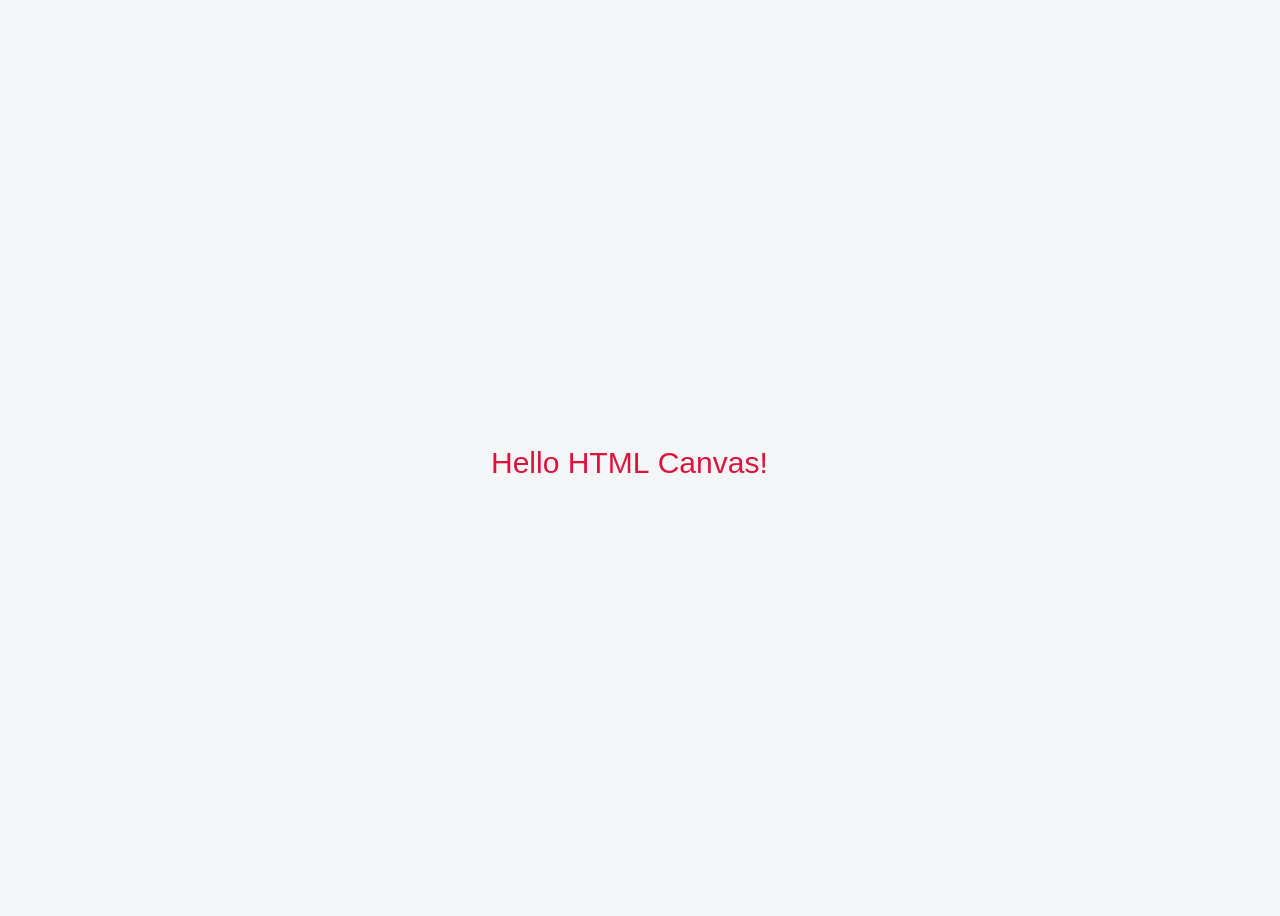
<file: canvas/index.html>
<!doctype html>
<html lang="en">
<head>
    <meta charset="UTF-8">
    <meta name="viewport" content="width=device-width, user-scalable=no, initial-scale=1.0, maximum-scale=1.0, minimum-scale=1.0">
    <meta http-equiv="X-UA-Compatible" content="ie=edge">
    <title>Document</title>
    <link rel="stylesheet" href="styles.css">
</head>
<body>
<!--<div id="rect" class="rect">-->
<!--    freeCodeCamp is Awesome-->
<!--</div>-->

<!--<div class="square" id="square"></div>-->

<!--<canvas id="my-canvas" width="400" height="400"></canvas>-->
<canvas id="my-text-canvas" width="300" height="70"></canvas>

<script src="script.js"></script>
</body>
</html>
</file>
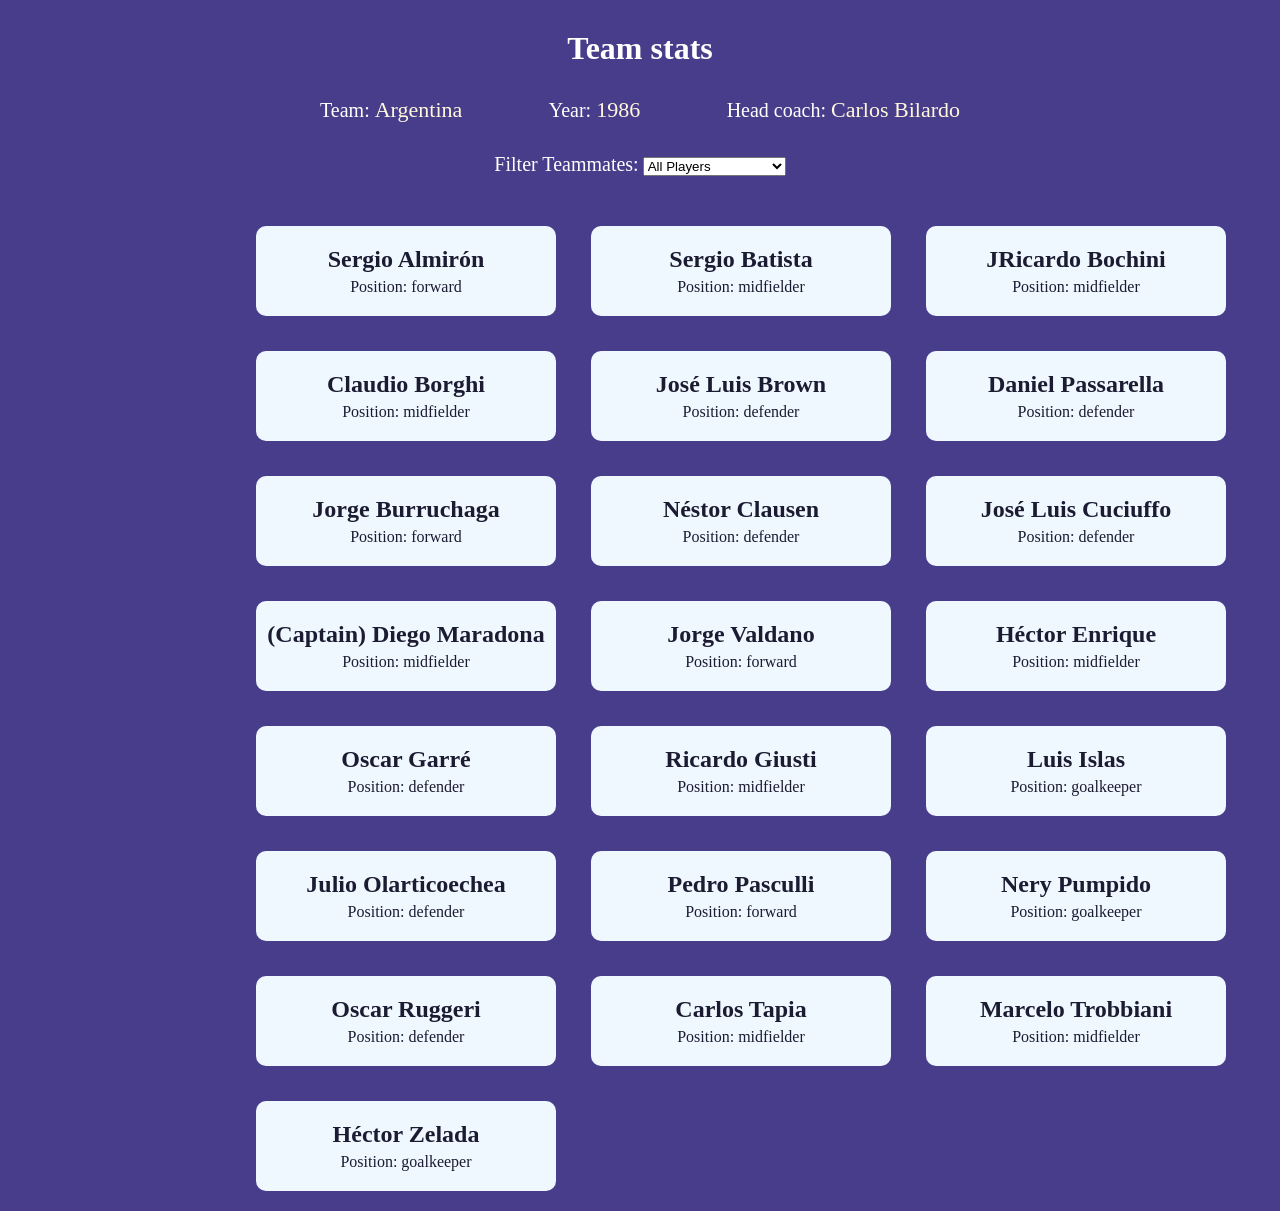
<file: football_team_cards/index.html>
<!doctype html>
<html lang="en">
<head>
    <meta charset="UTF-8">
    <meta name="viewport" content="width=device-width, user-scalable=no, initial-scale=1.0, maximum-scale=1.0, minimum-scale=1.0">
    <meta http-equiv="X-UA-Compatible" content="ie=edge">
    <link rel="stylesheet" href="styles.css">
    <title>Build a Set of Football Team Cards</title>
</head>
<body>
    <div class="main-container">
        <h1>Team stats</h1>

        <div class="team-stats">
            <p>Team: <span id="team"></span></p>
            <p>Year: <span id="year"></span></p>
            <p>Head coach: <span id="head-coach"></span></p>
        </div>

        <div class="filter-container">
            <label class="options-label" for="players">Filter Teammates:</label>
            <select name="players" id="players">
                <option value="all">All Players</option>
                <option value="forward">Position Forward</option>
                <option value="midfielder">Position Midfielder</option>
                <option value="defender">Position Defender</option>
                <option value="goalkeeper">Position Goalkeeper</option>
            </select>
        </div>

        <div class="cards" id="player-cards"></div>
    </div>

<script src="main.js"></script>
</body>
</html>
</file>
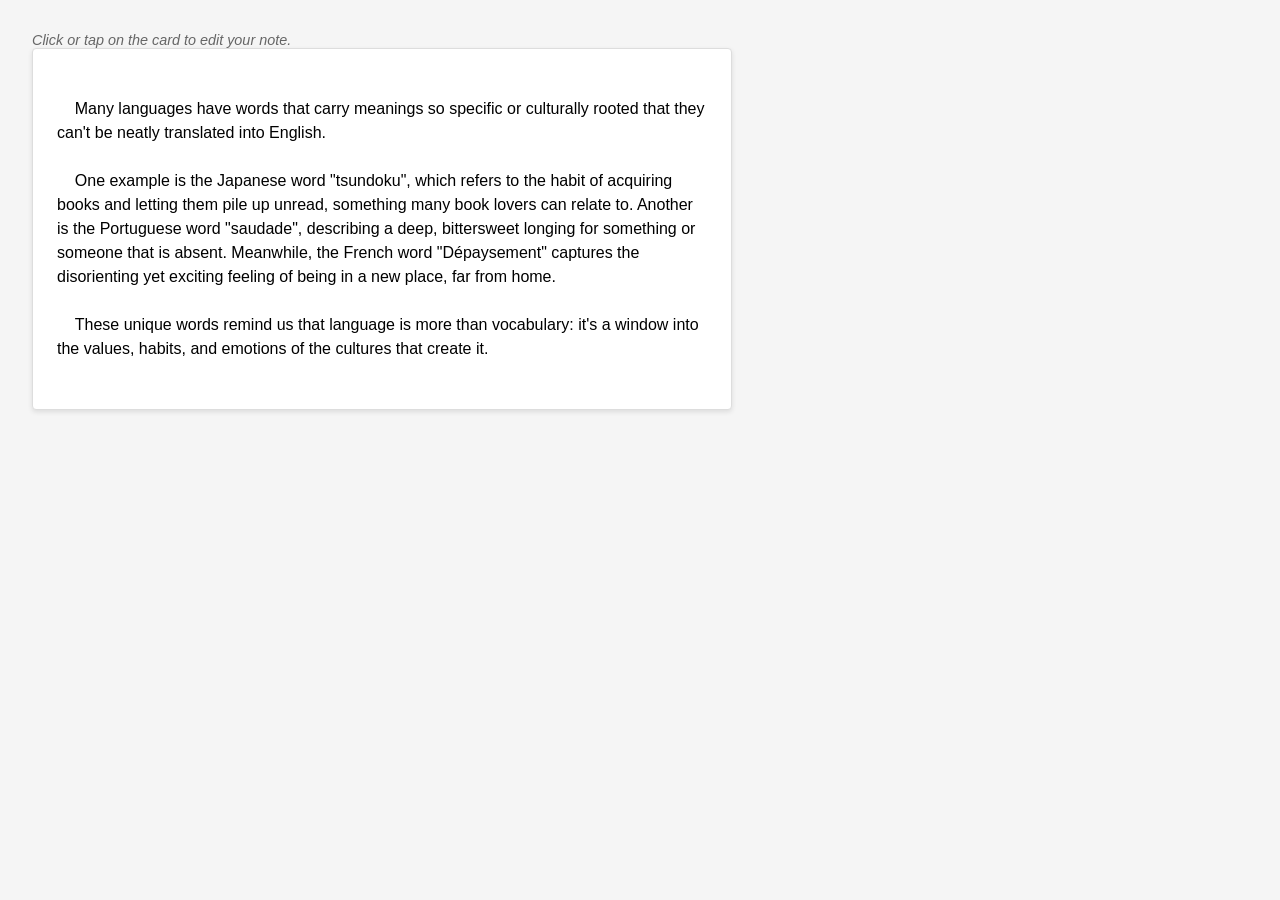
<file: note_talking_app/index.html>
<!doctype html>
<html lang="en">
<head>
    <meta charset="UTF-8">
    <meta name="viewport" content="width=device-width, user-scalable=no, initial-scale=1.0, maximum-scale=1.0, minimum-scale=1.0">
    <meta http-equiv="X-UA-Compatible" content="ie=edge">
    <link rel="stylesheet" href="styles.css">
    <title>Note Talking App</title>
</head>
<body>
  <p class="helper-text">Click or tap on the card to edit your note.</p>

  <div id="note" class="note" contenteditable="true" aria-label="Note editor">
    Many languages have words that carry meanings so specific or culturally rooted that they can't be neatly translated into English.

    One example is the Japanese word "tsundoku", which refers to the habit of acquiring books and letting them pile up unread, something many book lovers can relate to. Another is the Portuguese word "saudade", describing a deep, bittersweet longing for something or someone that is absent. Meanwhile, the French word "Dépaysement" captures the disorienting yet exciting feeling of being in a new place, far from home.

    These unique words remind us that language is more than vocabulary: it's a window into the values, habits, and emotions of the cultures that create it.
  </div>

  <div id="status" aria-live="polite"></div>
<script src="main.js"></script>
</body>
</html>
</file>
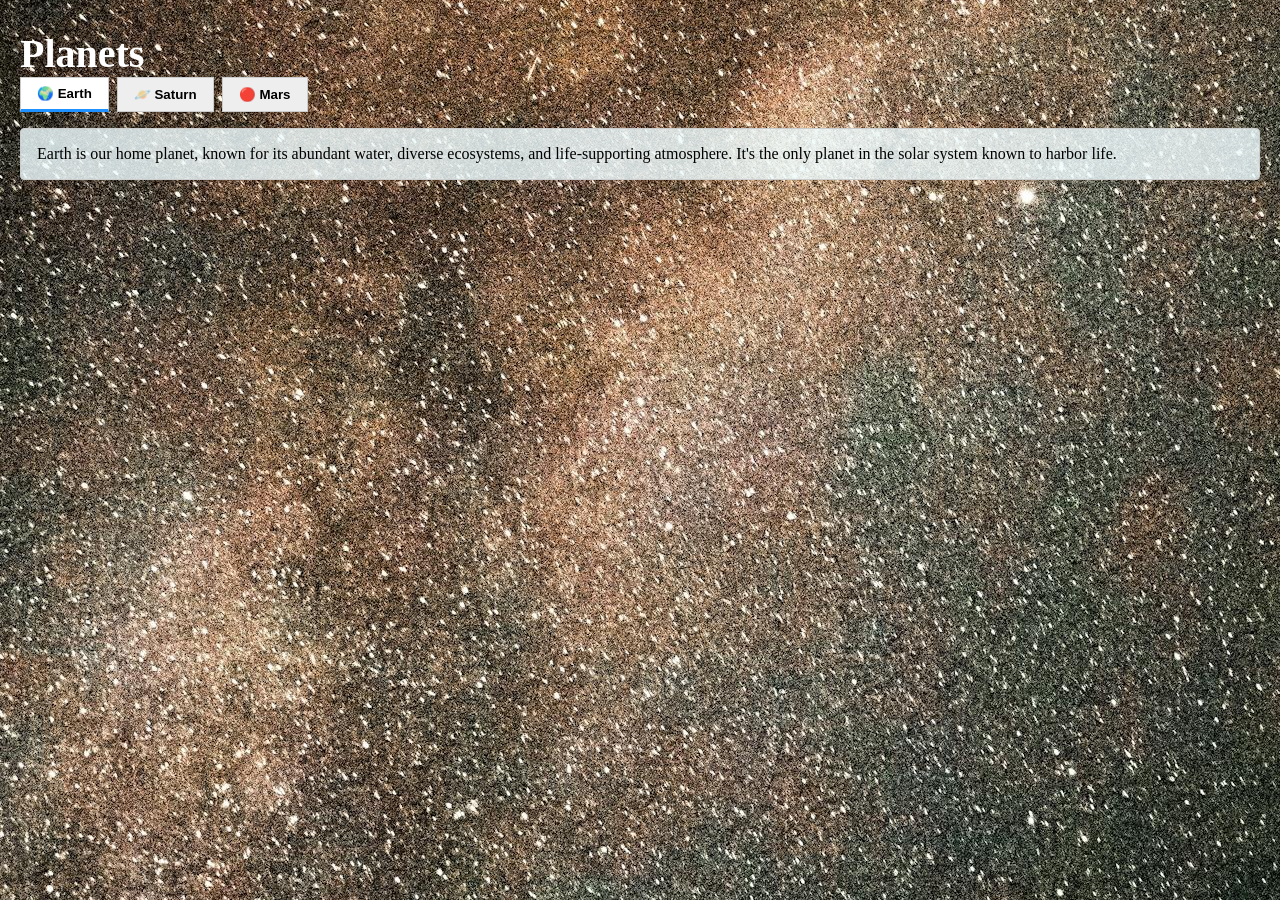
<file: planets_tablist/index.html>
<!doctype html>
<html lang="en">
<head>
    <meta charset="UTF-8">
    <meta name="viewport" content="width=device-width, user-scalable=no, initial-scale=1.0, maximum-scale=1.0, minimum-scale=1.0">
    <meta http-equiv="X-UA-Compatible" content="ie=edge">
    <link rel="stylesheet" href="styles.css">
    <title>Planets Facts</title>
</head>
<body>

<div class="tabs">
    <h2 id="tabs-title">Planets</h2>

    <div role="tablist" aria-labelledby="tabs-title">
        <button role="tab" aria-controls="panel-earth" aria-selected="true" id="tab-earth">🌍 Earth</button>
        <button role="tab" aria-controls="panel-saturn" aria-selected="false" id="tab-saturn">🪐 Saturn</button>
        <button role="tab" aria-controls="panel-mars" aria-selected="false" id="tab-mars">🔴 Mars</button>
    </div>

    <div role="tabpanel" id="panel-earth" aria-labelledby="tab-earth">
        <p>Earth is our home planet, known for its abundant water, diverse ecosystems, and life-supporting atmosphere. It's the only planet in the solar system known to harbor life.</p>
    </div>
    <div role="tabpanel" id="panel-saturn" aria-labelledby="tab-saturn" hidden>
        <p>Saturn is famous for its beautiful and extensive ring system made of ice and rock particles. It's a gas giant with dozens of moons orbiting it.</p>
    </div>
    <div role="tabpanel" id="panel-mars" aria-labelledby="tab-mars" hidden>
        <p>Mars, the red planet, is a rocky world with the tallest volcano and deepest canyon in the solar system. It's a key focus for exploration in the search for past or present life.</p>
    </div>
</div>
<script src="main.js"></script>
</body>
</html>
</file>
<file: canvas/styles.css>
body {
    height: 100vh;
    background: #f5f6f7;
    display: flex;
    align-items: center;
    justify-content: center;
}
.square {
    width: 10rem;
    background-color: #1b1b32;
    aspect-ratio: 1/1;
}
</file>
<file: football_team_cards/styles.css>
* {
    margin: 0;
    padding: 0;
    box-sizing: border-box;
}
.main-container {
    width: 100%;
    min-height: 100vh;
    background-color: darkslateblue;
    color: white;
    display: flex;
    flex-direction: column;
    align-items: center;
    gap: 30px;
}
h1 {
    margin-top: 30px;
}
.team-stats {
    width: 50%;
    font-size: 20px;
    display: flex;
    justify-content: space-between;
}
#team, #year, #head-coach {
    font-size: 22px;
    color: cornsilk;
}
.options-label {
    font-size: 20px;
}
.cards {
    width: 60%;
    margin-top: 20px;
    margin-bottom: 20px;
    display: grid;
    grid-template-columns: repeat(3, 300px);
    gap: 35px;
}
.player-card {
    padding: 20px 0;
    background-color: aliceblue;
    color: #1b1b32;
    border-radius: 10px;
    display: flex;
    flex-direction: column;
    align-items: center;
    gap: 5px;
}
</file>
<file: note_talking_app/styles.css>
* {
    margin: 0;
    padding: 0;
    box-sizing: border-box;
}
body {
    font-family: Arial, sans-serif;
    margin: 2em;
    max-width: 700px;
    background-color: #f5f5f5;
}
.helper-text {
    font-size: 0.9rem;
    color: #666;
    margin-top: 0.5em;
    user-select: none;
    font-style: italic;
}
.note {
    background-color: #ffffff;
    border: 1px solid #ddd;
    border-radius: 4px;
    box-shadow: 0 2px 5px rgba(0,0,0,0.1);
    padding: 1.5em;
    margin-bottom: 1em;
    line-height: 1.5;
    min-height: 250px;
    font-size: 16px;
    white-space: pre-wrap;
}
.note:hover {
    background-color: #fff;
    box-shadow: 0 0 5px rgba(0,0,0,0.2);
}
.note[contenteditable="true"] {
    caret-color: black;
}
#status {
    color: #00471b;
    padding: 0 1em;
}
</file>
<file: planets_tablist/styles.css>
* {
    padding: 0;
    margin: 0;
    box-sizing: border-box;
}
.tabs {
    width: 100%;
    height: 100vh;
    padding-left: 20px;
    background-image:url("./images/pexels-sharonmanueljoy-20446121.jpg");
    background-position: center;
}
#tabs-title {
    color: white;
    padding-top: 30px;
    font-size: 40px;
}
.tabs [role="tablist"] {
    display: flex;
    gap: 0.5rem;
    margin-bottom: 1rem;
}
[role="tab"] {
    padding: 0.5rem 1rem;
    background: #eee ;
    border: 1px solid #ccc;
    cursor: pointer;
    font-weight: bold;
}
[role="tab"][aria-selected="true"] {
    background: #fff;
    border-bottom: 3px solid dodgerblue;
}
[role="tabpanel"] {
    background: rgba(240, 253, 255, 0.82);
    border: 1px solid #ccc;
    border-radius: 4px;
    padding: 1rem;
    margin-right: 20px;
}
</file>
